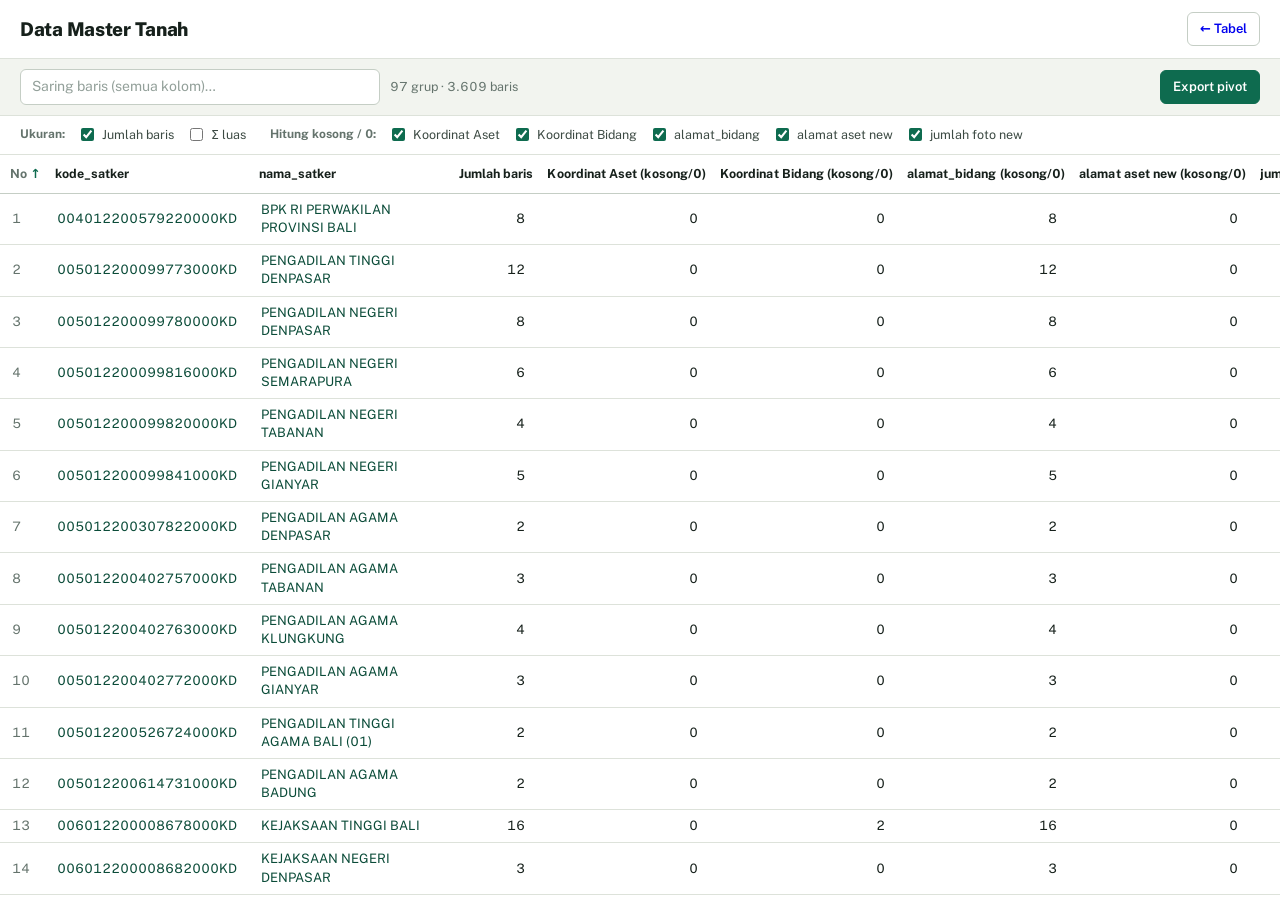
<file: pivot.html>
<!doctype html>
<html lang="id">
<head>
<meta charset="utf-8">
<meta name="viewport" content="width=device-width, initial-scale=1">
<title>Pivot — Data Master Tanah</title>
<meta name="description" content="Analisis pivot sederhana data master tanah: kelompok tetap kode satker dan nama satker, pilih ukuran yang ingin dihitung.">
<link rel="icon" href="data:image/svg+xml,%3Csvg xmlns='http://www.w3.org/2000/svg' viewBox='0 0 32 32'%3E%3Crect width='32' height='32' rx='6' fill='%230E6B4F'/%3E%3Cpath d='M8 17.5l5 5 11-12' fill='none' stroke='white' stroke-width='3.4' stroke-linecap='round' stroke-linejoin='round'/%3E%3C/svg%3E">
<link rel="preconnect" href="https://fonts.googleapis.com">
<link rel="preconnect" href="https://fonts.gstatic.com" crossorigin>
<link href="https://fonts.googleapis.com/css2?family=Public+Sans:wght@400;500;600;700;800&display=swap" rel="stylesheet">
<link rel="stylesheet" href="styles.css?v=20261004-14">
<script src="https://cdn.sheetjs.com/xlsx-0.20.3/package/dist/xlsx.full.min.js" defer></script>
</head>
<body class="pivot-page">

<header class="topbar">
  <div class="brand">
    <h1><a class="brand-link" href="index.html">Data Master Tanah</a></h1>
  </div>
  <div class="topbar-actions">
    <a class="btn" href="index.html">← Tabel</a>
  </div>
</header>

<section class="tools pivot-tools" aria-label="Pengaturan pivot">
  <input type="search" id="pivotSearch" class="search" placeholder="Saring baris (semua kolom)…" aria-label="Saring baris pada semua kolom">
  <p class="pivot-info" id="pivotInfo"></p>
  <span class="spacer"></span>
  <button type="button" class="btn primary" id="pivotExport">Export pivot</button>
</section>

<section class="pivot-measures" aria-label="Ukuran pivot">
  <div class="measure-block">
    <span class="measure-title">Ukuran:</span>
    <label class="check-inline"><input type="checkbox" id="mCount" checked> Jumlah baris</label>
    <label class="check-inline"><input type="checkbox" id="mLuas"> Σ luas</label>
  </div>
  <div class="measure-block">
    <span class="measure-title">Hitung kosong / 0:</span>
    <div class="check-grid" id="missingBoxes"></div>
  </div>
</section>

<main class="tablewrap" id="tableWrap">
  <table class="pivot-table" id="pivotTable">
    <thead><tr id="pivotHead"></tr></thead>
    <tbody id="pivotBody"></tbody>
    <tfoot><tr id="pivotFoot"></tr></tfoot>
  </table>
  <p class="empty" id="pivotEmpty" hidden>Tidak ada grup yang cocok dengan pencarian.</p>
</main>

<div class="toasts" id="toasts" aria-live="polite"></div>

<script type="module" src="pivot.js?v=20261004-14"></script>
</body>
</html>
</file>
<file: styles.css>
:root {
  --paper: #f2f4ef;
  --surface: #ffffff;
  --ink: #16201b;
  --ink-soft: #3c4a43;
  --muted: #64736c;
  --line: #dde2da;
  --line-strong: #c5cec5;
  --verdigris: #0e6b4f;
  --verdigris-deep: #0a4b38;
  --tick-bg: #e3f2e9;
  --tick-bg-hover: #d7ecdf;
  --hover: #f6f9f6;
  --amber: #8a5a00;
  --amber-bg: #fdf3df;
  --danger: #98321f;
  --focus: #0e6b4f;
  --sans: "Public Sans", system-ui, -apple-system, "Segoe UI", sans-serif;
}

* { box-sizing: border-box; }

html, body { height: 100%; }

body {
  margin: 0;
  display: grid;
  grid-template-rows: auto auto auto auto minmax(0, 1fr) auto;
  height: 100dvh;
  background: var(--paper);
  color: var(--ink);
  font-family: var(--sans);
  font-size: 14px;
  line-height: 1.4;
  font-variant-numeric: tabular-nums;
}

h1, h2, p { margin: 0; }

button, input { font: inherit; color: inherit; }

:focus-visible {
  outline: 2px solid var(--focus);
  outline-offset: 2px;
  border-radius: 3px;
}

/* ---------- header ---------- */

.topbar {
  display: flex;
  flex-wrap: wrap;
  gap: 10px 20px;
  align-items: center;
  justify-content: space-between;
  padding: 12px 20px;
  background: var(--surface);
  border-bottom: 1px solid var(--line);
}

.brand h1 {
  font-size: 19px;
  font-weight: 800;
  letter-spacing: -0.015em;
}

.topbar-actions {
  display: flex;
  align-items: center;
  gap: 10px;
}

.sync {
  display: inline-flex;
  align-items: center;
  gap: 7px;
  font-size: 12.5px;
  font-weight: 600;
  color: var(--muted);
  padding: 5px 10px;
  border: 1px solid var(--line);
  border-radius: 999px;
  background: var(--paper);
  white-space: nowrap;
}

.sync .dot {
  width: 8px;
  height: 8px;
  border-radius: 50%;
  background: var(--line-strong);
}

.sync[data-state="online"] { color: var(--verdigris-deep); border-color: #bcd8ca; background: #eef7f2; }
.sync[data-state="online"] .dot { background: var(--verdigris); }

.sync[data-state="offline"] { color: var(--amber); border-color: #ecd9ae; background: var(--amber-bg); }
.sync[data-state="offline"] .dot { background: #c98f18; }

.sync[data-state="local"] { color: var(--ink-soft); }

/* ---------- buttons ---------- */

.btn {
  border: 1px solid var(--line-strong);
  background: var(--surface);
  border-radius: 6px;
  padding: 7px 12px;
  font-size: 13px;
  font-weight: 600;
  cursor: pointer;
  transition: background-color 120ms ease, border-color 120ms ease;
}

.btn:hover { background: #f4f7f4; border-color: #aeb9af; }

.btn:disabled {
  opacity: 0.45;
  cursor: not-allowed;
}

.btn.primary {
  background: var(--verdigris);
  border-color: var(--verdigris);
  color: #fff;
}

.btn.primary:hover { background: var(--verdigris-deep); border-color: var(--verdigris-deep); }

.btn[aria-pressed="true"] {
  background: #eef7f2;
  border-color: var(--verdigris);
  color: var(--verdigris-deep);
  box-shadow: inset 0 -2px 0 var(--verdigris);
}

.link {
  border: 0;
  background: none;
  padding: 0;
  color: var(--verdigris-deep);
  font-weight: 600;
  cursor: pointer;
  text-decoration: underline;
  text-underline-offset: 2px;
}

.iconbtn {
  border: 0;
  background: none;
  cursor: pointer;
  color: var(--muted);
  font-size: 14px;
  padding: 2px 4px;
  border-radius: 4px;
}

.iconbtn:hover { color: var(--ink); background: var(--paper); }

/* ---------- stats strip ---------- */

.stats {
  display: grid;
  grid-template-columns: repeat(3, minmax(0, 1fr));
  background: var(--surface);
  border-bottom: 1px solid var(--line);
}

.stat {
  padding: 13px 20px 15px;
  border-right: 1px solid var(--line);
}

.stat:last-child { border-right: 0; }

.stat h2 {
  font-size: 12.5px;
  font-weight: 600;
  color: var(--muted);
}

.stat .num {
  font-size: 30px;
  font-weight: 800;
  letter-spacing: -0.02em;
  line-height: 1.15;
  margin-top: 2px;
}

.stat .hint {
  font-size: 12px;
  color: var(--muted);
  margin-top: 1px;
  min-height: 17px;
}

.bar {
  margin-top: 8px;
  height: 6px;
  border-radius: 3px;
  background: var(--line);
  overflow: hidden;
}

.bar > span {
  display: block;
  height: 100%;
  width: 0;
  background: var(--verdigris);
  transition: width 240ms ease;
}

/* ---------- tools ---------- */

.tools {
  display: flex;
  flex-wrap: wrap;
  align-items: center;
  gap: 10px;
  padding: 10px 20px;
  background: var(--paper);
  border-bottom: 1px solid var(--line);
}

.tools .spacer { flex: 1 1 auto; }

.search {
  width: min(360px, 100%);
  padding: 7px 11px;
  border: 1px solid var(--line-strong);
  border-radius: 6px;
  background: var(--surface);
}

.search::placeholder { color: #93a09a; }

/* ---------- issue cards ---------- */

.issues {
  display: flex;
  align-items: center;
  flex-wrap: wrap;
  gap: 8px 14px;
  padding: 10px 20px;
  background: var(--paper);
  border-bottom: 1px solid var(--line);
}

.issue-cards {
  display: flex;
  flex-wrap: wrap;
  gap: 8px;
}

.issue-card {
  display: grid;
  gap: 0;
  min-width: 148px;
  max-width: 220px;
  padding: 6px 12px 7px;
  text-align: left;
  border: 1px solid var(--line-strong);
  border-radius: 8px;
  background: var(--surface);
  cursor: pointer;
  transition: background-color 120ms ease, border-color 120ms ease;
}

.issue-card:hover { background: #f4f7f4; border-color: #aeb9af; }

/* Hijau muda bila tidak ada baris kosong/0, merah bila masih ada. */
.issue-card.ok {
  border-color: #b9d9c7;
  background: var(--tick-bg);
}

.issue-card.ok:hover { background: var(--tick-bg-hover); }

.issue-card.alert {
  border-color: #e6b8ae;
  background: #fbe9e5;
}

.issue-card.alert:hover { background: #f7dcd6; }

.issue-card[aria-pressed="true"] {
  border-color: var(--verdigris);
  box-shadow: inset 0 -2px 0 var(--verdigris);
}

.issue-name {
  font-size: 11.5px;
  font-weight: 700;
  color: var(--ink-soft);
  white-space: nowrap;
  overflow: hidden;
  text-overflow: ellipsis;
}

.issue-num {
  font-size: 19px;
  font-weight: 800;
  line-height: 1.15;
  letter-spacing: -0.01em;
}

.issue-card.ok .issue-num { color: var(--verdigris-deep); }
.issue-card.alert .issue-num { color: var(--danger); }

.issue-sub {
  font-size: 11px;
  color: var(--muted);
  white-space: nowrap;
}

/* ---------- table ---------- */

.tablewrap {
  position: relative;
  overflow: auto;
  background: var(--surface);
}

.tablewrap::-webkit-scrollbar { width: 12px; height: 12px; }
.tablewrap::-webkit-scrollbar-track { background: var(--paper); }

.tablewrap::-webkit-scrollbar-thumb {
  background: var(--line-strong);
  border: 3px solid var(--surface);
  border-radius: 7px;
}

.tablewrap::-webkit-scrollbar-thumb:hover { background: #aeb9af; }

.tablewrap { scrollbar-width: thin; scrollbar-color: var(--line-strong) var(--paper); }

table {
  border-collapse: separate;
  border-spacing: 0;
  font-size: 13px;
  min-width: 100%;
}

thead th {
  position: sticky;
  top: 0;
  z-index: 3;
  background: var(--surface);
  border-bottom: 1px solid var(--line-strong);
  padding: 0;
  text-align: left;
  font-weight: 700;
  white-space: nowrap;
  vertical-align: middle;
}

thead th:hover, thead th:focus-within { z-index: 6; }

.resizer {
  position: absolute;
  top: 0;
  right: -1px;
  width: 7px;
  height: 100%;
  cursor: col-resize;
  touch-action: none;
  z-index: 7;
}

.resizer::after {
  content: "";
  position: absolute;
  top: 5px;
  bottom: 5px;
  right: 0;
  width: 1px;
  background: transparent;
}

.resizer:hover::after,
.resizer:focus-visible::after,
.resizer.active::after { background: var(--verdigris); }

body.resizing { cursor: col-resize; user-select: none; }

.th-wrap {
  display: flex;
  align-items: center;
  gap: 0;
  padding: 4px 4px 4px 10px;
  min-height: 38px;
  overflow: hidden;
}

.th-sort {
  border: 0;
  background: none;
  padding: 2px 0;
  font-weight: 700;
  font-size: 12.5px;
  letter-spacing: 0.005em;
  cursor: pointer;
  white-space: nowrap;
  min-width: 0;
  overflow: hidden;
  text-overflow: ellipsis;
}

thead th[data-sorted="asc"] .th-sort::after { content: " ↑"; color: var(--verdigris); }
thead th[data-sorted="desc"] .th-sort::after { content: " ↓"; color: var(--verdigris); }

.funnel {
  flex: 0 0 auto;
  width: 18px;
  height: 22px;
  display: grid;
  place-items: center;
  border: 1px solid transparent;
  border-radius: 4px;
  background: none;
  cursor: pointer;
  color: #9aa79f;
  font-size: 10px;
}

.funnel::before { content: "▼"; font-size: 9px; }
.funnel:hover { background: var(--paper); color: var(--ink-soft); }
.funnel[aria-expanded="true"] { background: #e6efe9; color: var(--verdigris-deep); border-color: #bcd8ca; }

thead th.has-filter .funnel { color: var(--verdigris); }
thead th.has-filter .funnel::before { content: "▼"; }
thead th.has-filter .th-wrap { background: #f0f7f3; }

tbody td {
  padding: 7px 12px;
  border-bottom: 1px solid var(--line);
  background: var(--surface);
  white-space: nowrap;
  overflow: hidden;
  text-overflow: ellipsis;
  max-width: 280px;
  vertical-align: middle;
}

tbody tr:hover td { background: var(--hover); }

tbody tr.is-ticked td { background: var(--tick-bg); }
tbody tr.is-ticked:hover td { background: var(--tick-bg-hover); }

th.frozen, td.frozen {
  position: sticky;
  z-index: 2;
  background: var(--surface);
}

thead th.frozen { z-index: 4; }

tbody tr:hover td.frozen { background: var(--hover); }
tbody tr.is-ticked td.frozen { background: var(--tick-bg); }
tbody tr.is-ticked:hover td.frozen { background: var(--tick-bg-hover); }

th.frozen-edge, td.frozen-edge { box-shadow: 1px 0 0 var(--line); }

tbody tr.is-ticked td.frozen:first-child { box-shadow: inset 3px 0 0 var(--verdigris); }

th.tickhead, td.tickcell {
  position: sticky;
  right: 0;
  z-index: 2;
  text-align: center;
  width: 52px;
  min-width: 52px;
  padding: 7px 8px;
  box-shadow: -1px 0 0 var(--line);
}

td.tickcell { background: var(--surface); }
tbody tr:hover td.tickcell { background: var(--hover); }
tbody tr.is-ticked td.tickcell { background: var(--tick-bg); }
tbody tr.is-ticked:hover td.tickcell { background: var(--tick-bg-hover); }

thead th.tickhead { z-index: 4; padding: 0 8px; }

.tickcell input, .tickhead input {
  width: 17px;
  height: 17px;
  accent-color: var(--verdigris);
  cursor: pointer;
  vertical-align: middle;
}

.empty {
  padding: 44px 20px;
  text-align: center;
  color: var(--muted);
}

/* ---------- pager ---------- */

.pager {
  display: flex;
  flex-wrap: wrap;
  gap: 8px 16px;
  align-items: center;
  justify-content: space-between;
  padding: 9px 20px;
  background: var(--surface);
  border-top: 1px solid var(--line);
}

.pageinfo { font-size: 12.5px; color: var(--muted); }

.pages {
  display: flex;
  align-items: center;
  gap: 4px;
}

.pages button {
  min-width: 30px;
  height: 30px;
  padding: 0 7px;
  border: 1px solid var(--line);
  background: var(--surface);
  border-radius: 5px;
  font-size: 12.5px;
  font-weight: 600;
  cursor: pointer;
}

.pages button:hover:not(:disabled) { background: var(--paper); }

.pages button[aria-current="page"] {
  background: var(--verdigris);
  border-color: var(--verdigris);
  color: #fff;
}

.pages button:disabled { opacity: 0.4; cursor: not-allowed; }

.pages .gap { color: var(--muted); padding: 0 2px; }

/* ---------- filter panel ---------- */

.panel {
  position: fixed;
  z-index: 60;
  width: 306px;
  background: var(--surface);
  border: 1px solid var(--line-strong);
  border-radius: 8px;
  box-shadow: 0 14px 34px rgba(22, 32, 27, 0.16);
}

.panel-head {
  display: flex;
  align-items: center;
  justify-content: space-between;
  gap: 8px;
  padding: 10px 12px;
  border-bottom: 1px solid var(--line);
}

.panel-title { font-size: 12.5px; color: var(--muted); }
.panel-title strong { color: var(--ink); font-size: 13px; }

.panel-body { padding: 10px 12px; display: grid; gap: 10px; }

.field { display: grid; gap: 4px; font-size: 11.5px; color: var(--muted); }

.field input {
  padding: 6px 9px;
  border: 1px solid var(--line-strong);
  border-radius: 5px;
  background: var(--surface);
  font-size: 13px;
}

.panel-list {
  max-height: 232px;
  overflow: auto;
  border: 1px solid var(--line);
  border-radius: 5px;
  padding: 4px;
  display: grid;
  gap: 1px;
}

.panel-list label {
  display: flex;
  align-items: center;
  gap: 8px;
  padding: 4px 6px;
  border-radius: 4px;
  font-size: 12.5px;
  cursor: pointer;
}

.panel-list label:hover { background: var(--hover); }
.panel-list input { accent-color: var(--verdigris); flex: 0 0 auto; }
.panel-list span { overflow: hidden; text-overflow: ellipsis; white-space: nowrap; }
.panel-list .none { color: var(--muted); font-size: 12.5px; padding: 6px; }

.panel-note { font-size: 11.5px; color: var(--muted); }

.panel-foot {
  display: flex;
  gap: 14px;
  padding: 9px 12px;
  border-top: 1px solid var(--line);
  font-size: 12.5px;
}

/* ---------- toasts ---------- */

.toasts {
  position: fixed;
  right: 16px;
  bottom: 58px;
  z-index: 80;
  display: grid;
  gap: 8px;
  max-width: min(360px, calc(100vw - 32px));
}

.toast {
  padding: 10px 13px;
  border-radius: 7px;
  background: #1d2a24;
  color: #f2f5f2;
  font-size: 13px;
  box-shadow: 0 10px 26px rgba(22, 32, 27, 0.22);
}

.toast.warn { background: #6c4a00; }

/* ---------- pivot page ---------- */

body.pivot-page {
  grid-template-rows: auto auto auto minmax(0, 1fr);
}

a.btn {
  text-decoration: none;
  display: inline-flex;
  align-items: center;
  justify-content: center;
}

.brand-link {
  color: inherit;
  text-decoration: none;
}

.pivot-info {
  font-size: 12.5px;
  color: var(--muted);
  white-space: nowrap;
}

.pivot-measures {
  display: flex;
  flex-wrap: wrap;
  gap: 6px 24px;
  padding: 9px 20px 10px;
  background: var(--surface);
  border-bottom: 1px solid var(--line);
}

.measure-block {
  display: flex;
  align-items: center;
  flex-wrap: wrap;
  gap: 4px 12px;
}

.measure-title {
  font-size: 12px;
  font-weight: 700;
  color: var(--muted);
}

.check-inline {
  display: inline-flex;
  align-items: center;
  gap: 5px;
  font-size: 12.5px;
  color: var(--ink-soft);
  cursor: pointer;
  white-space: nowrap;
}

.check-inline input { accent-color: var(--verdigris); }

.check-grid {
  display: flex;
  flex-wrap: wrap;
  gap: 4px 12px;
}

.pivot-link {
  color: var(--verdigris-deep);
  text-decoration: none;
  border-bottom: 1px solid transparent;
}

.pivot-link:hover,
.pivot-link:focus-visible {
  color: var(--verdigris);
  border-bottom-color: currentColor;
}

.pivot-table th.num .th-wrap,
.pivot-table td.num { justify-content: flex-end; text-align: right; }

.pivot-table th.pivot-no,
.pivot-table td.pivot-no {
  width: 44px;
  min-width: 44px;
  color: var(--muted);
}

.pivot-table tbody td.pivot-no { font-variant-numeric: tabular-nums; }

.pivot-table th.pivot-nama,
.pivot-table td.pivot-nama {
  width: 300px;
  min-width: 200px;
  max-width: 300px;
  white-space: normal;
  overflow: visible;
  overflow-wrap: break-word;
  text-overflow: clip;
  vertical-align: middle;
}

.pivot-table tfoot td {
  padding: 8px 12px;
  border-top: 1px solid var(--line-strong);
  border-bottom: 1px solid var(--line);
  background: var(--paper);
  font-weight: 800;
  white-space: nowrap;
}

/* ---------- responsive ---------- */

@media (max-width: 720px) {
  .topbar { padding: 10px 14px; }
  .stats { grid-template-columns: 1fr; }
  .stat { border-right: 0; border-bottom: 1px solid var(--line); padding: 10px 14px 12px; }
  .stat:last-child { border-bottom: 0; }
  .stat .num { font-size: 24px; }
  .tools { padding: 10px 14px; }
  .pivot-measures { padding: 9px 14px 10px; }
  .issues { padding: 10px 14px; }
  .search { width: 100%; }
  .pager { padding: 9px 14px; }
}

@media (max-width: 1100px) {
  th.frozen, td.frozen { left: auto !important; }
  th.frozen-edge, td.frozen-edge { box-shadow: none; }
}

@media (prefers-reduced-motion: reduce) {
  * { transition: none !important; animation: none !important; }
}
</file>
